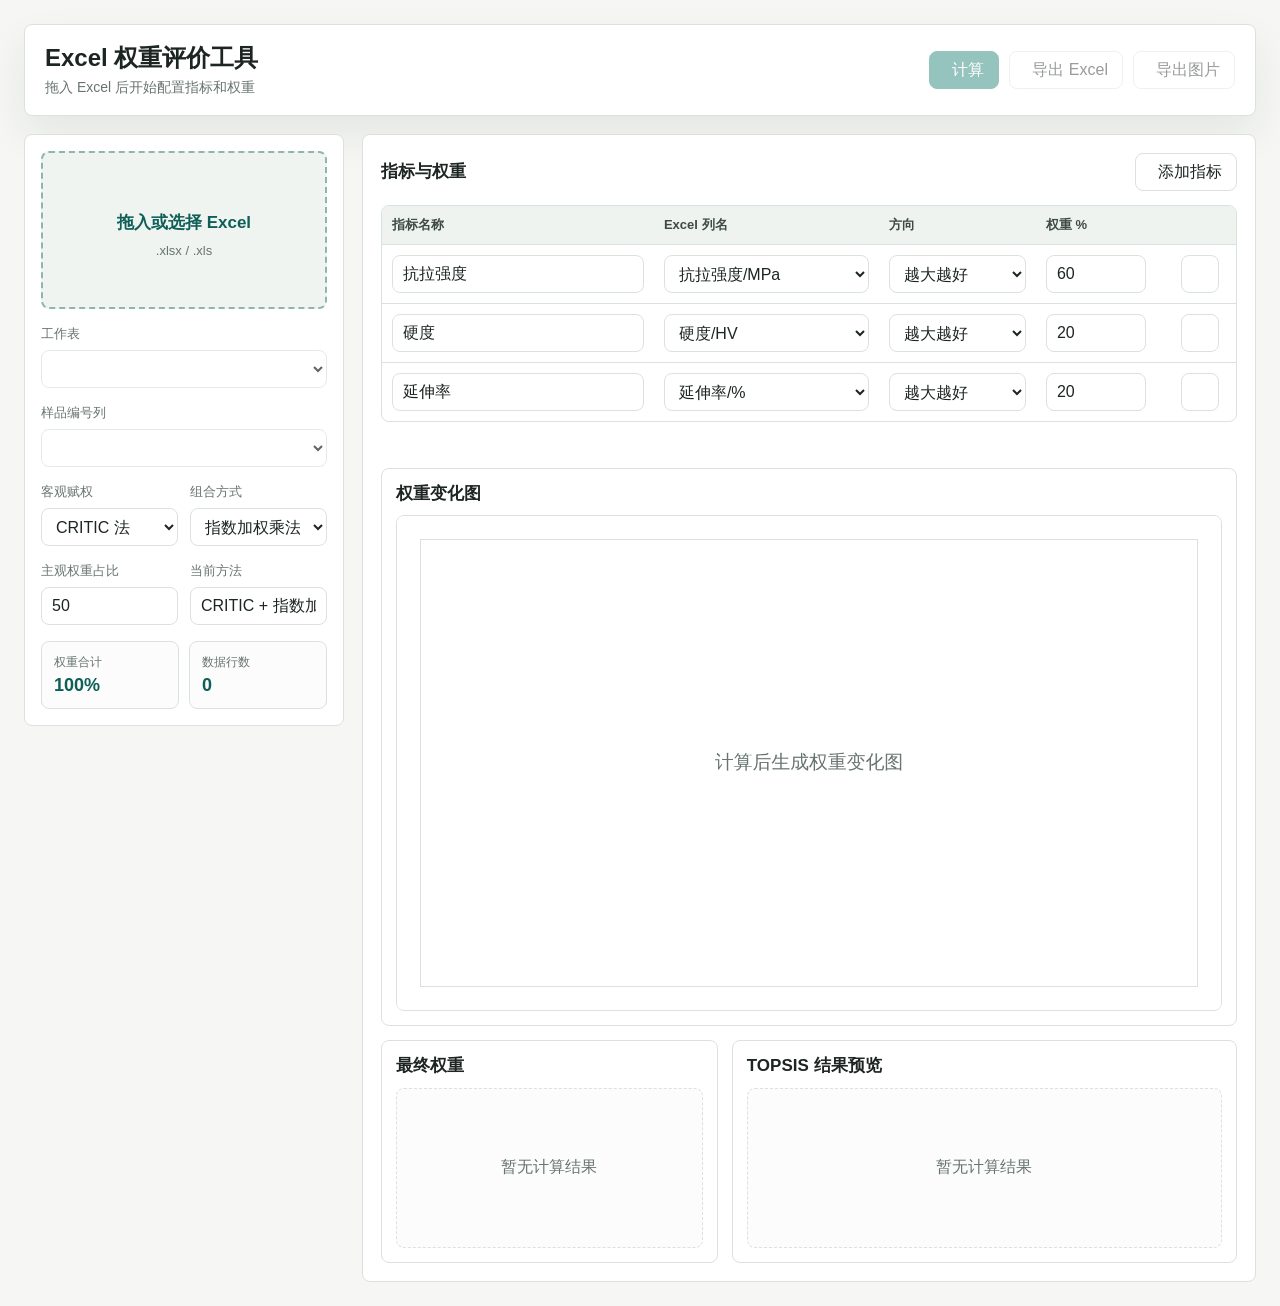
<file: index.html>
<!doctype html>
<html lang="zh-CN">
  <head>
    <meta charset="utf-8" />
    <meta http-equiv="refresh" content="0; url=./calculations/web/index.html" />
    <title>Excel 权重评价工具</title>
  </head>
  <body>
    <a href="./calculations/web/index.html">打开 Excel 权重评价工具</a>
  </body>
</html>
</file>
<file: calculations/web/styles.css>
:root {
  color-scheme: light;
  --bg: #f6f7f4;
  --surface: #ffffff;
  --surface-strong: #f0f4f1;
  --ink: #1d2522;
  --muted: #68746f;
  --line: #dbe2de;
  --primary: #177d72;
  --primary-dark: #0e5f57;
  --accent: #c64f3d;
  --warning: #a46800;
  --danger: #b3261e;
  --shadow: 0 18px 40px rgba(29, 37, 34, 0.08);
}

* {
  box-sizing: border-box;
}

body {
  margin: 0;
  min-width: 320px;
  min-height: 100vh;
  background: var(--bg);
  color: var(--ink);
  font-family: "Microsoft YaHei", "Segoe UI", Arial, sans-serif;
}

button,
input,
select {
  font: inherit;
}

button {
  display: inline-flex;
  align-items: center;
  justify-content: center;
  gap: 8px;
  min-height: 38px;
  border: 1px solid var(--line);
  border-radius: 8px;
  background: var(--surface);
  color: var(--ink);
  cursor: pointer;
}

button:hover:not(:disabled) {
  border-color: var(--primary);
}

button:disabled {
  cursor: not-allowed;
  opacity: 0.45;
}

button.primary {
  border-color: var(--primary);
  background: var(--primary);
  color: #fff;
}

button.primary:hover:not(:disabled) {
  background: var(--primary-dark);
}

button.icon-only {
  width: 38px;
  padding: 0;
}

svg {
  width: 18px;
  height: 18px;
  flex: 0 0 auto;
}

.app-shell {
  width: min(1440px, 100%);
  margin: 0 auto;
  padding: 24px;
}

.topbar {
  display: flex;
  align-items: center;
  justify-content: space-between;
  gap: 18px;
  padding: 18px 20px;
  background: var(--surface);
  border: 1px solid var(--line);
  border-radius: 8px;
  box-shadow: var(--shadow);
}

h1,
h2,
p {
  margin: 0;
}

h1 {
  font-size: 24px;
  line-height: 1.25;
}

h2 {
  font-size: 17px;
  line-height: 1.3;
}

p {
  margin-top: 6px;
  color: var(--muted);
  font-size: 14px;
}

.actions {
  display: flex;
  gap: 10px;
  flex-wrap: wrap;
}

.actions button,
#addIndicatorBtn {
  padding: 0 14px;
}

.workspace {
  display: grid;
  grid-template-columns: 320px minmax(0, 1fr);
  gap: 18px;
  margin-top: 18px;
}

.sidebar,
.main-panel,
.result-block,
.chart-panel {
  background: var(--surface);
  border: 1px solid var(--line);
  border-radius: 8px;
}

.sidebar {
  align-self: start;
  padding: 16px;
}

.drop-zone {
  display: flex;
  min-height: 158px;
  align-items: center;
  justify-content: center;
  flex-direction: column;
  gap: 9px;
  border: 2px dashed #8fb6ae;
  border-radius: 8px;
  background: var(--surface-strong);
  color: var(--primary-dark);
  cursor: pointer;
  text-align: center;
}

.drop-zone input {
  display: none;
}

.drop-zone.dragging {
  border-color: var(--accent);
  background: #fff4ef;
  color: var(--accent);
}

.drop-zone strong {
  font-size: 17px;
}

.drop-zone span {
  color: var(--muted);
  font-size: 13px;
}

.field-group {
  display: grid;
  gap: 7px;
  margin-top: 16px;
}

label {
  color: var(--muted);
  font-size: 13px;
}

select,
input[type="number"],
input[type="text"] {
  width: 100%;
  min-height: 38px;
  border: 1px solid var(--line);
  border-radius: 8px;
  background: #fff;
  color: var(--ink);
  padding: 0 10px;
}

select:focus,
input:focus {
  outline: 2px solid rgba(23, 125, 114, 0.18);
  border-color: var(--primary);
}

.settings-grid {
  display: grid;
  grid-template-columns: 1fr 1fr;
  gap: 12px;
}

.status-panel {
  display: grid;
  grid-template-columns: 1fr 1fr;
  gap: 10px;
  margin-top: 16px;
}

.status-panel div {
  display: grid;
  gap: 4px;
  padding: 12px;
  border: 1px solid var(--line);
  border-radius: 8px;
  background: #fbfcfb;
}

.status-panel span {
  color: var(--muted);
  font-size: 12px;
}

.status-panel strong {
  color: var(--primary-dark);
  font-size: 18px;
}

.main-panel {
  min-width: 0;
  padding: 18px;
}

.section-head {
  display: flex;
  align-items: center;
  justify-content: space-between;
  gap: 14px;
  margin-bottom: 14px;
}

.section-head.compact {
  margin-bottom: 10px;
}

.table-wrap,
.preview-table-wrap {
  width: 100%;
  overflow-x: auto;
  border: 1px solid var(--line);
  border-radius: 8px;
}

table {
  width: 100%;
  border-collapse: collapse;
}

th,
td {
  border-bottom: 1px solid var(--line);
  padding: 10px;
  text-align: left;
  vertical-align: middle;
  white-space: nowrap;
}

th {
  background: #eef3ef;
  color: #3e4a45;
  font-size: 13px;
  font-weight: 600;
}

tbody tr:last-child td {
  border-bottom: 0;
}

.config-table input,
.config-table select {
  min-width: 120px;
}

.config-table .name-input {
  min-width: 150px;
}

.config-table .column-select {
  min-width: 180px;
}

.config-table .weight-input {
  width: 100px;
  min-width: 100px;
}

.message {
  min-height: 22px;
  margin: 12px 0;
  color: var(--muted);
  font-size: 14px;
}

.message.error {
  color: var(--danger);
}

.message.warning {
  color: var(--warning);
}

.message.success {
  color: var(--primary-dark);
}

.chart-panel {
  min-width: 0;
  padding: 14px;
}

.chart-wrap {
  width: 100%;
  overflow-x: auto;
  border: 1px solid var(--line);
  border-radius: 8px;
  background: #fff;
}

#weightChart {
  display: block;
  width: 100%;
  min-width: 820px;
  height: auto;
  aspect-ratio: 5 / 3;
}

.results-grid {
  display: grid;
  grid-template-columns: minmax(280px, 0.8fr) minmax(360px, 1.2fr);
  gap: 14px;
  margin-top: 14px;
}

.result-block {
  min-width: 0;
  padding: 14px;
}

.preview-empty {
  display: grid;
  min-height: 160px;
  place-items: center;
  border: 1px dashed var(--line);
  border-radius: 8px;
  color: var(--muted);
  background: #fbfcfb;
}

.pill {
  display: inline-flex;
  align-items: center;
  min-height: 26px;
  padding: 0 9px;
  border-radius: 999px;
  background: #e8f3f1;
  color: var(--primary-dark);
  font-size: 12px;
}

@media (max-width: 980px) {
  .workspace,
  .results-grid {
    grid-template-columns: 1fr;
  }

  .topbar {
    align-items: stretch;
    flex-direction: column;
  }
}

@media (max-width: 620px) {
  .app-shell {
    padding: 12px;
  }

  .settings-grid,
  .status-panel {
    grid-template-columns: 1fr;
  }

  .section-head {
    align-items: stretch;
    flex-direction: column;
  }

  .actions {
    width: 100%;
  }

  .actions button,
  #addIndicatorBtn {
    width: 100%;
  }
}
</file>
